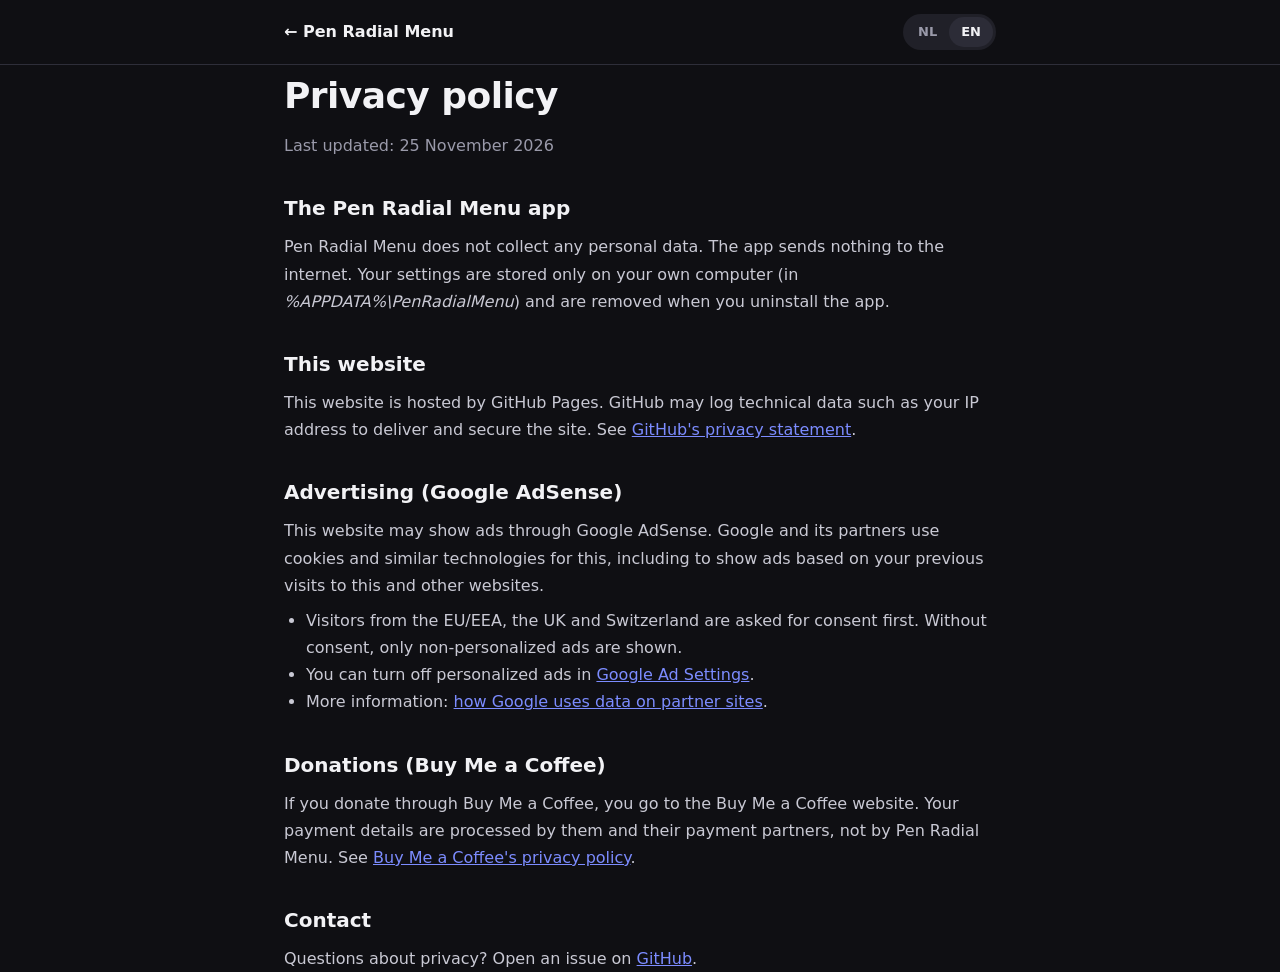
<file: docs/privacy.html>
<!doctype html>
<html lang="en">
<head>
<meta charset="utf-8">
<meta name="viewport" content="width=device-width, initial-scale=1">
<title>Privacy — Pen Radial Menu</title>
<link rel="icon" href="data:image/svg+xml,%3Csvg xmlns='http://www.w3.org/2000/svg' viewBox='0 0 64 64'%3E%3Cdefs%3E%3ClinearGradient id='g' x1='0' y1='0' x2='1' y2='1'%3E%3Cstop offset='0' stop-color='%2395A3FF'/%3E%3Cstop offset='1' stop-color='%235B6CF0'/%3E%3C/linearGradient%3E%3C/defs%3E%3Crect width='64' height='64' rx='14' fill='url(%23g)'/%3E%3Cpath d='M42 14l8 8-22 22-10 2 2-10z' fill='none' stroke='white' stroke-width='4' stroke-linejoin='round'/%3E%3C/svg%3E">
<style>
  :root { --bg: #0f0f13; --card: #202028; --line: #2e2e39; --text: #f2f2f5; --muted: #9a9aaa; --accent: #7c8cff; }
  * { box-sizing: border-box; margin: 0; padding: 0; }
  body { font-family: "Segoe UI Variable Text", "Segoe UI", system-ui, -apple-system, Roboto, sans-serif; background: var(--bg); color: var(--text); line-height: 1.7; }
  .wrap { max-width: 760px; margin: 0 auto; padding: 0 24px; }
  nav { border-bottom: 1px solid var(--line); }
  nav .wrap { display: flex; align-items: center; height: 64px; gap: 16px; }
  nav a { color: var(--text); text-decoration: none; font-weight: 700; }
  .lang { margin-left: auto; display: flex; background: var(--card); border-radius: 999px; padding: 3px; }
  .lang button { border: 0; background: none; color: var(--muted); font: inherit; font-size: 13px; font-weight: 600; padding: 4px 12px; border-radius: 999px; cursor: pointer; }
  .lang button.on { background: #2c2c37; color: var(--text); }
  main { padding: 56px 0 80px; }
  h1 { font-size: 36px; letter-spacing: -0.015em; }
  .date { color: var(--muted); margin: 6px 0 32px; }
  h2 { font-size: 20px; margin: 32px 0 8px; }
  p, li { color: #c9c9d4; }
  ul { padding-left: 22px; margin-top: 8px; }
  a { color: var(--accent); }
  [data-lang="en"] .nl, [data-lang="nl"] .en { display: none !important; }
</style>
</head>
<body data-lang="en">
<nav><div class="wrap">
  <a href="./">← Pen Radial Menu</a>
  <div class="lang"><button data-set="nl">NL</button><button data-set="en">EN</button></div>
</div></nav>
<main class="wrap">

<div class="nl">
  <h1>Privacyverklaring</h1>
  <p class="date">Laatst bijgewerkt: 25 november 2026</p>

  <h2>De app Pen Radial Menu</h2>
  <p>Pen Radial Menu verzamelt geen persoonsgegevens. De app stuurt niets naar internet. Je instellingen worden alleen op je eigen computer bewaard (in de map <i>%APPDATA%\PenRadialMenu</i>) en worden verwijderd als je de app verwijdert.</p>

  <h2>Deze website</h2>
  <p>Deze website wordt gehost door GitHub Pages. GitHub kan technische gegevens zoals je IP-adres vastleggen om de site te leveren en te beveiligen. Zie de <a href="https://docs.github.com/site-policy/privacy-policies/github-general-privacy-statement">privacyverklaring van GitHub</a>.</p>

  <h2>Advertenties (Google AdSense)</h2>
  <p>Deze website kan advertenties tonen via Google AdSense. Google en zijn partners gebruiken daarvoor cookies en vergelijkbare technieken, onder meer om advertenties te tonen op basis van je eerdere bezoeken aan deze en andere websites.</p>
  <ul>
    <li>Bezoekers uit de EU/EER, het VK en Zwitserland krijgen eerst een toestemmingsmelding. Zonder toestemming worden alleen niet-gepersonaliseerde advertenties getoond.</li>
    <li>Je kunt gepersonaliseerde advertenties uitzetten via <a href="https://adssettings.google.com">Google Advertentie-instellingen</a>.</li>
    <li>Meer informatie: <a href="https://policies.google.com/technologies/partner-sites">hoe Google gegevens gebruikt op sites van partners</a>.</li>
  </ul>

  <h2>Doneren (Buy Me a Coffee)</h2>
  <p>Als je via Buy Me a Coffee doneert, ga je naar de website van Buy Me a Coffee. Je betaalgegevens worden door hen en hun betaalpartners verwerkt, niet door Pen Radial Menu. Zie de <a href="https://www.buymeacoffee.com/privacy-policy">privacyverklaring van Buy Me a Coffee</a>.</p>

  <h2>Contact</h2>
  <p>Vragen over privacy? Maak een melding aan op <a href="https://github.com/JillSelten/pen-radial-menu/issues">GitHub</a>.</p>
</div>

<div class="en">
  <h1>Privacy policy</h1>
  <p class="date">Last updated: 25 November 2026</p>

  <h2>The Pen Radial Menu app</h2>
  <p>Pen Radial Menu does not collect any personal data. The app sends nothing to the internet. Your settings are stored only on your own computer (in <i>%APPDATA%\PenRadialMenu</i>) and are removed when you uninstall the app.</p>

  <h2>This website</h2>
  <p>This website is hosted by GitHub Pages. GitHub may log technical data such as your IP address to deliver and secure the site. See <a href="https://docs.github.com/site-policy/privacy-policies/github-general-privacy-statement">GitHub's privacy statement</a>.</p>

  <h2>Advertising (Google AdSense)</h2>
  <p>This website may show ads through Google AdSense. Google and its partners use cookies and similar technologies for this, including to show ads based on your previous visits to this and other websites.</p>
  <ul>
    <li>Visitors from the EU/EEA, the UK and Switzerland are asked for consent first. Without consent, only non-personalized ads are shown.</li>
    <li>You can turn off personalized ads in <a href="https://adssettings.google.com">Google Ad Settings</a>.</li>
    <li>More information: <a href="https://policies.google.com/technologies/partner-sites">how Google uses data on partner sites</a>.</li>
  </ul>

  <h2>Donations (Buy Me a Coffee)</h2>
  <p>If you donate through Buy Me a Coffee, you go to the Buy Me a Coffee website. Your payment details are processed by them and their payment partners, not by Pen Radial Menu. See <a href="https://www.buymeacoffee.com/privacy-policy">Buy Me a Coffee's privacy policy</a>.</p>

  <h2>Contact</h2>
  <p>Questions about privacy? Open an issue on <a href="https://github.com/JillSelten/pen-radial-menu/issues">GitHub</a>.</p>
</div>

</main>
<script>
  (function () {
    var saved = null;
    try { saved = localStorage.getItem("lang"); } catch (e) {}
    var lang = saved || "en";
    function set(l) {
      document.body.setAttribute("data-lang", l);
      document.documentElement.lang = l;
      document.querySelectorAll(".lang button").forEach(function (b) { b.classList.toggle("on", b.dataset.set === l); });
      try { localStorage.setItem("lang", l); } catch (e) {}
    }
    document.querySelectorAll(".lang button").forEach(function (b) { b.addEventListener("click", function () { set(b.dataset.set); }); });
    set(lang);
  })();
</script>
</body>
</html>
</file>
